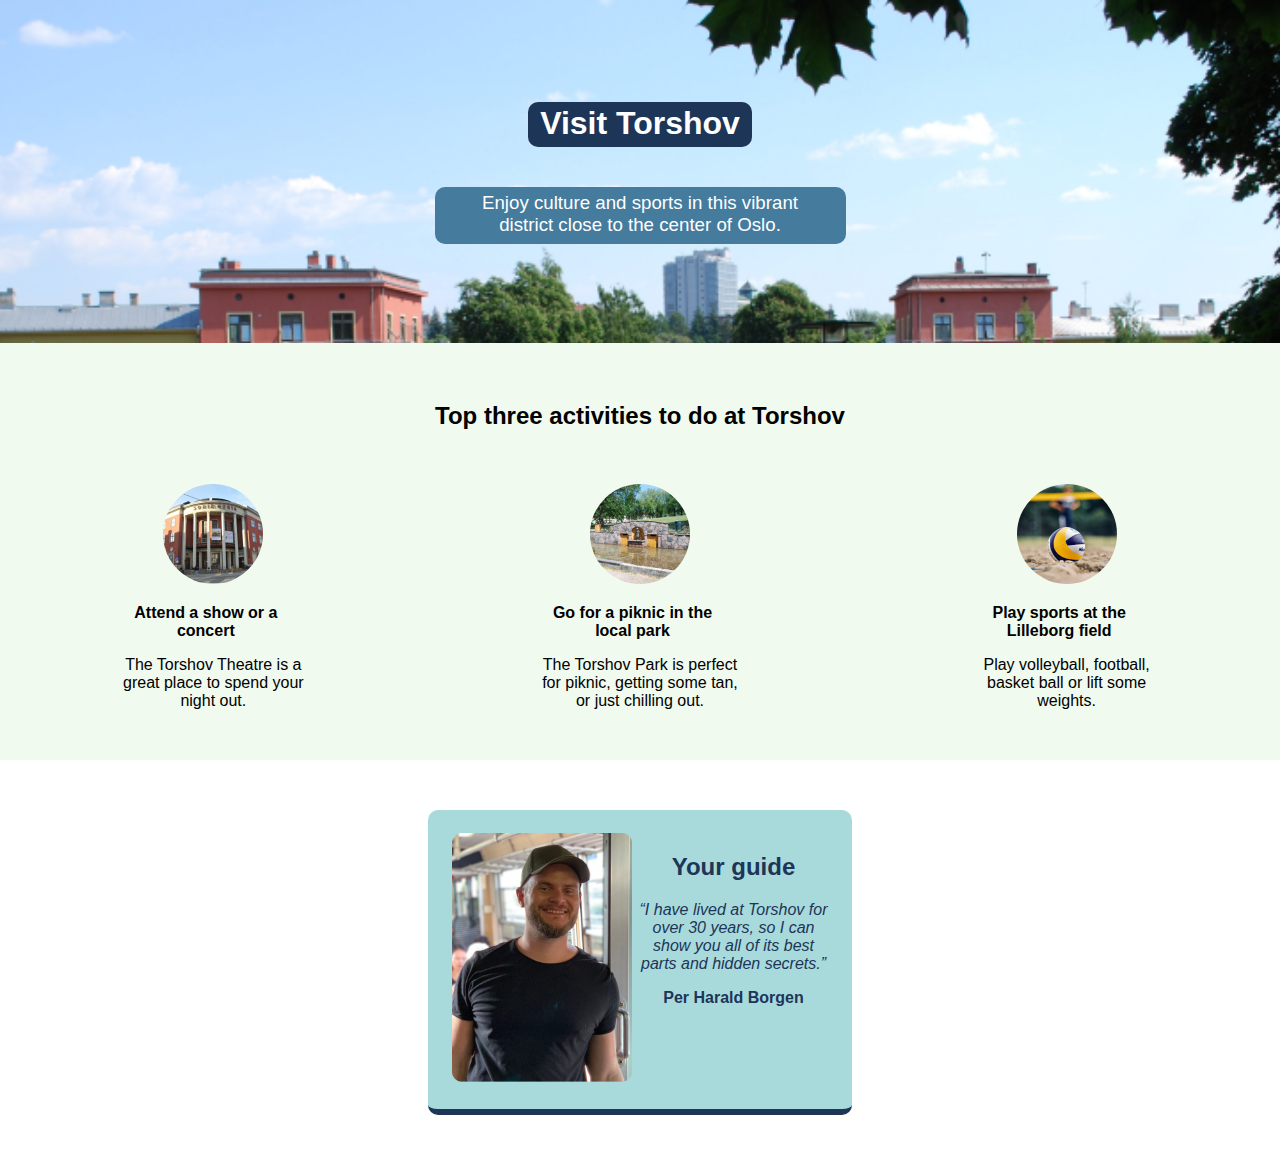
<file: solo-projects/module-2-web-dev-basics/hometown-homepage/index.html>
<!DOCTYPE html>
<html lang="en">
<head>
    <meta charset="UTF-8">
    <meta http-equiv="X-UA-Compatible" content="IE=edge">
    <meta name="viewport" content="width=device-width, initial-scale=1.0">
    <title>Hometown Homepage</title>
    <link rel="stylesheet" href="styles.css">
</head>
<body>
    <div id="hero">
        <h1 id="hero-title">Visit Torshov</h1>
        <p id="hero-intro"> Enjoy culture and sports in this vibrant district close to the center of Oslo.</p>
    </div>

    <div id="activities">
        <h2 id="activities-title">Top three activities to do at Torshov</h2>
        <div id="activities-wrapper">
            <div class="activity">
                <img src="images/theatre.png" alt="torshov theatre">
                <p class="activity-title bold">Attend a show or a concert</p>
                <p class="activity-intro">The Torshov Theatre is a great place to spend your night out.</p>
            </div>
            <div class="activity">
                <img src="images/park.png" alt="thorsov park">
                <p class="activity-title bold">Go for a piknic in the local park</p>
                <p class="activity-intro">The Torshov Park is perfect for piknic, getting some tan, or just chilling out.</p>
            </div>
            <div class="activity">
                <img src="images/sports.png" alt="volleyball">
                <p class="activity-title bold">Play sports at the Lilleborg field</p>
                <p class="activity-intro">Play volleyball, football, basket ball or lift some weights.</p>
            </div>
        </div>
    </div>

    <div id="guide">
        <div id="guide-img">
            <img src="images/per.png" alt="per harald borgen smiling">
        </div>
        <div id="guide-text">
            <h2>Your guide</h2>
            <p class="italic">“I have lived at Torshov for over 30 years, so I can show you all of its best parts and hidden secrets.”</p>
            <p class="bold">Per Harald Borgen</p>
        </div>
    </div>
</body>
</html>
</file>
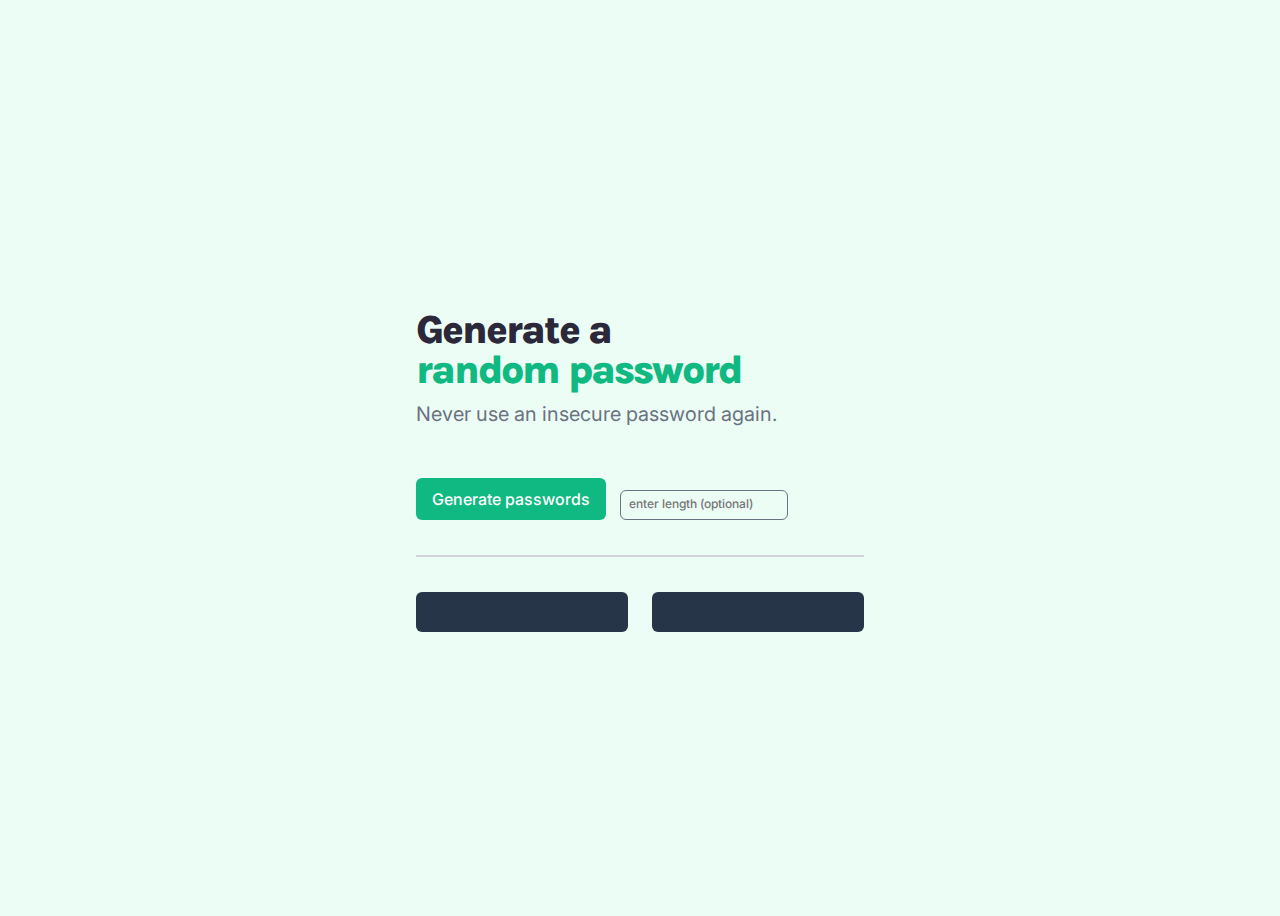
<file: solo-projects/module-3-making-websites-interactive/02-random-password-generator/index.html>
<!DOCTYPE html>
<html lang="en">
<head>
    <meta charset="UTF-8">
    <meta http-equiv="X-UA-Compatible" content="IE=edge">
    <meta name="viewport" content="width=device-width, initial-scale=1.0">
    <title>Random Password Generator</title>
    <link rel="stylesheet" href="styles.css">
</head>
<body>
    <div id="container">
        <h1><span class="dark-blue">Generate a</span><br>
            <span class="green">random password</span></h1>
        <p>Never use an insecure password again.</p>
        <button>Generate passwords</button>
        <input type="number" placeholder="enter length (optional)">
        <hr>
        <div class="flex-container">
            <div id="password1" class="password-container margin-right"></div>
            <div id="password2" class="password-container"></div>
        </div>
    </div>
    <script src="script.js"></script>
</body>
</html>
</file>
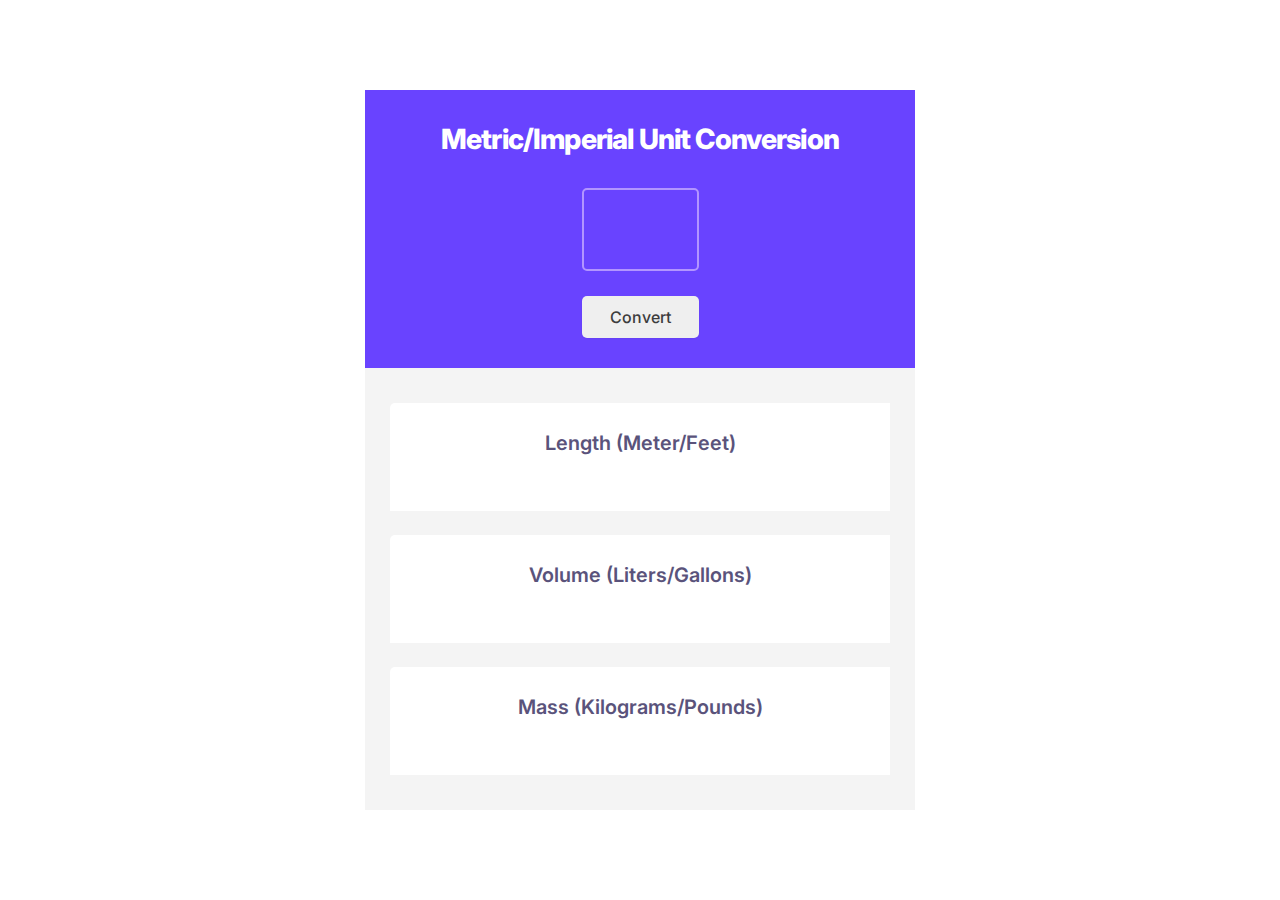
<file: solo-projects/module-3-making-websites-interactive/03-unit-converter/index.html>
<!DOCTYPE html>
<html lang="en">
    <head>
        <meta charset="UTF-8" />
        <meta http-equiv="X-UA-Compatible" content="IE=edge" />
        <meta name="viewport" content="width=device-width, initial-scale=1.0" />
        <title>Unit Converter</title>
        <link rel="stylesheet" href="style.css" />
    </head>
    <body>
        <div class="container">
            <div class="header">
                <h1>Metric/Imperial Unit Conversion</h1>
                <input type="text" />
                <button>Convert</button>
            </div>
            <div class="main">
                <div class="section" id="length">
                    <h2>Length (Meter/Feet)</h2>
                    <p></p>
                </div>
                <div class="section" id="volume">
                    <h2>Volume (Liters/Gallons)</h2>
                    <p></p>
                </div>
                <div class="section" id="mass">
                    <h2>Mass (Kilograms/Pounds)</h2>
                    <p></p>
                </div>
            </div>
        </div>
        <script src="script.js"></script>
    </body>
</html>
</file>
<file: solo-projects/module-2-web-dev-basics/hometown-homepage/styles.css>
body {
    margin: 0;
    font-family: "Arial";
    text-align: center;
}

#hero {
    background-image: url("images/torshov-image.png");
    background-size: cover;
    height: 343px;
    display: flex;
    flex-direction: column;
    align-items: center;
    justify-content: center;
}

#hero-title {
    color: #FFF;
    background-color: #1D3557;
    padding: 3px 12px 5px;
    border-radius: 10px;
}

#hero-intro {
    color: #FFF;
    background-color: #457B9D;
    padding: 5px 28px 8px;
    border-radius: 10px;
    font-size: 18.72px;
    line-height: 22px;
    text-align: center;
    width: 355px;
}

#activities {
    padding-top: 39px;
    background-color: #F1FAEE;
    height: 378px;
}

#activities-wrapper {
    display: flex;
    justify-content: space-around;
    margin-top: 54px;
    padding-bottom: 38px;
}

.activity img {
    border-radius: 50%;
}

.activity-title {
    width: 183px;
}

.activity-intro {
    width: 198px;
}

.bold {
    font-weight: bold;
}

#guide {
    display: flex;
    justify-content: center;
    background-color: #A8DADC;
    margin: 50px auto;
    padding: 23px 12px;
    border-radius: 10px;
    border-bottom: 6px solid #1D3557;
    width: 400px;
}

#guide-text {
    width: 189px;
    margin-left: 7px;
    color: #1D3557;
}

.italic {
    font-style: italic;
}
</file>
<file: solo-projects/module-3-making-websites-interactive/02-random-password-generator/styles.css>
@import url('https://fonts.googleapis.com/css2?family=Inter:wght@400;500&family=Karla:wght@800&display=swap');

body {
    background-color: #ECFDF5;
    display: flex;
    justify-content: center;
    align-items: center;
    height: 100vh;
}

h1 {
    font-family: Karla, sans-serif;
    font-weight: 800;
    font-size: 40px;
    line-height: 40px;
    letter-spacing: -0.05em;
    margin-bottom: 0;
}

.dark-blue {
    color: #2B283A;
}

.green {
    color: #10B981;
}

p {
    font-family: Inter, sans-serif;
    font-size: 20px;
    line-height: 28px;
    margin-top: 10px;
    color: #6B7280;
}

button {
    border: none;
    background-color: #10B981;
    color: white;
    padding: 9px 16px;
    border-radius: 6px;
    margin-top: 30px;
    font-family: Inter, sans-serif;
    font-weight: 500;
    font-size: 16px;
    line-height: 24px;
}

input {
    width: 150px;
    border: 1px solid #6B7280;
    background-color: #ECFDF5;
    color: #6B7280;
    padding: 4px 8px 6px;
    border-radius: 6px;
    font-family: Inter, sans-serif;
    font-weight: 500;
    font-size: 12px;
    line-height: 18px;
    margin-top: 10px;
    margin-left: 10px;
    vertical-align: bottom;
}

hr {
    margin: 35px 0;
    border: 0.5px solid #D5D4D8;
}

.flex-container {
    display: flex;
}

.password-container {
    width: 180px;
    height: 32px;
    padding: 4px 16px;
    background-color: #273549;
    border-radius: 6px;
    color: #5DEF92;
    font-family: 'Inter', sans-serif;
    font-weight: 500;
    font-size: 16px;
    line-height: 32px;
    text-align: center;
}

.margin-right {
    margin-right: 24px;
}
</file>
<file: solo-projects/module-3-making-websites-interactive/03-unit-converter/style.css>
@import url('https://fonts.googleapis.com/css2?family=Inter:wght@400;500;600;800&display=swap');

* {
    box-sizing: border-box;
    font-family: Inter, sans-serif;
}

body {
    display: flex;
    justify-content: center;
    align-items: center;
    height: 100vh;
    margin: 0;
    text-align: center;
}

.header {
    display: flex;
    flex-direction: column;
    justify-content: center;
    align-items: center;
    background-color: #6943ff;
    padding: 30px 50px;
}

h1 {
    font-weight: 800;
    font-size: 28px;
    line-height: 38px;
    letter-spacing: -0.03em;
    color: #fff;
    margin: 0;
}

input {
    width: 117px;
    height: 83px;
    border: 2px solid #b295ff;
    background-color: #6943ff;
    color: #fff;
    border-radius: 5px;
    margin-top: 30px;
    margin-bottom: 25px;
    font-weight: 800;
    font-size: 58px;
    line-height: 24px;
    text-align: center;
}

button {
    width: 117px;
    height: 42px;
    color: #3d3d3d;
    border-radius: 5px;
    box-shadow: 0px 1px 2px rgba(0, 0, 0, 0.05);
    border: none;
    font-weight: 500;
    font-size: 16px;
    line-height: 24px;
}

.main {
    background-color: #f4f4f4;
    display: flex;
    flex-direction: column;
    justify-content: center;
    align-items: center;
    padding: 23px 25px;
}

.section {
    background-color: #fff;
    width: 500px;
    height: 108px;
    margin: 12px 0;
    border-radius: 5px 0px 0px 0px;
}

h2 {
    margin-top: 30px;
    font-weight: 600;
    font-size: 20px;
    line-height: 20px;
    color: #5a537b;
}

p {
    font-weight: 400;
    font-size: 14px;
    line-height: 20px;
    color: #353535;
}
</file>
